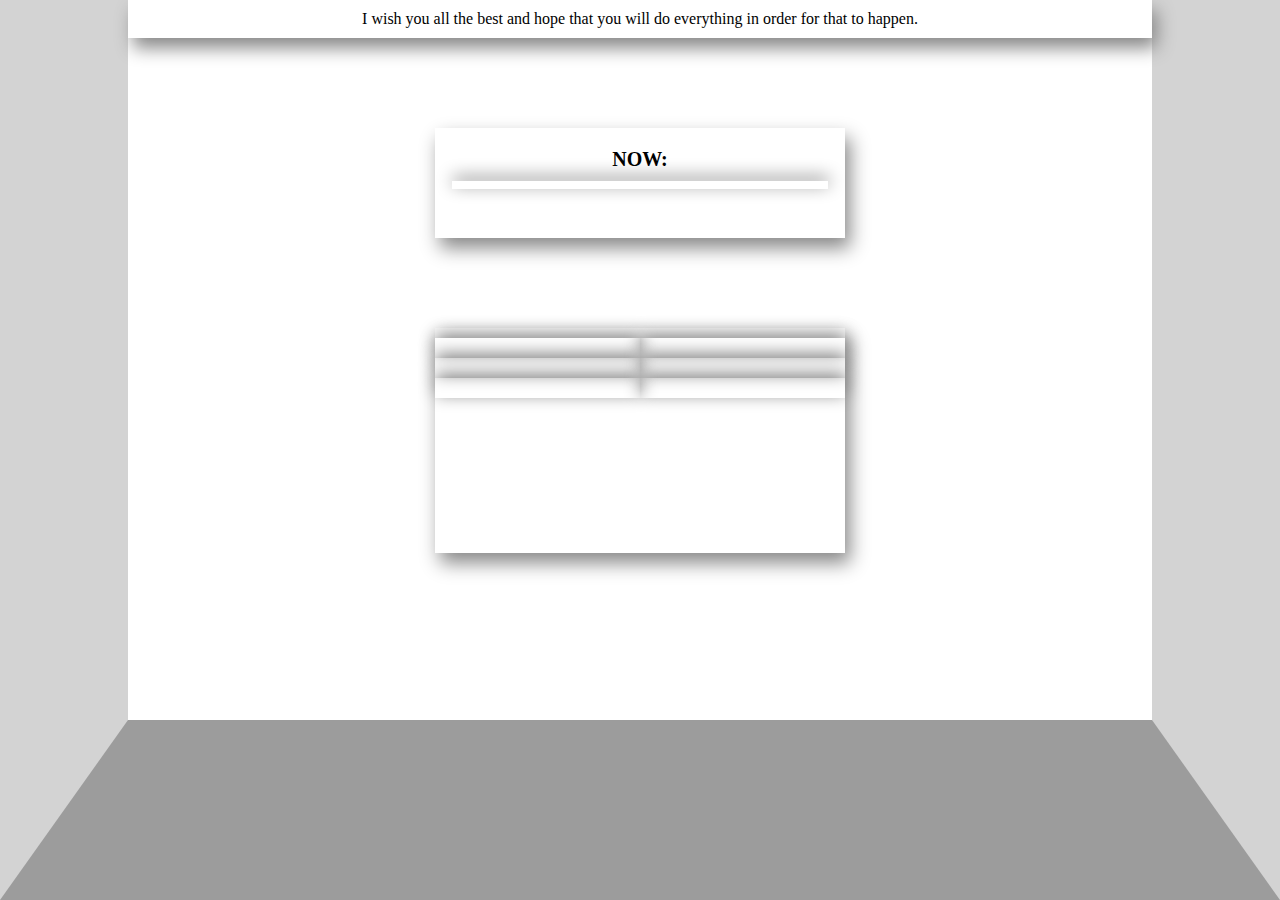
<file: index.html>
<!DOCTYPE html>
<html>
  <head>
    <meta charset="UTF-8">
    <link rel="stylesheet" type="text/css" href="css/style.css">
    <title>Base Test</title>
  </head>
  <body>
  	<div id='start'>
  		<p>I wish you all the best and hope that you will do everything in order for that to happen.</p>

  		<div id='time'>
  			<h5>Now:</h5>
  			<p id='display'></p>
  		</div>

  		<div id='mirror'>
  			<div class='countdown'>
  				<p id='h'></p>
  				<p id='m'></p>
  				<p id='s'></p>
  			</div>
  			<div class='countdown'>
  				<p id='cdh'></p>
  				<p id='cdm'></p>
  				<p id='cds'></p>
  			</div>
  		</div>
  	</div>

  <script src="script/script.js"></script>
  
  </body>
</html>
</file>
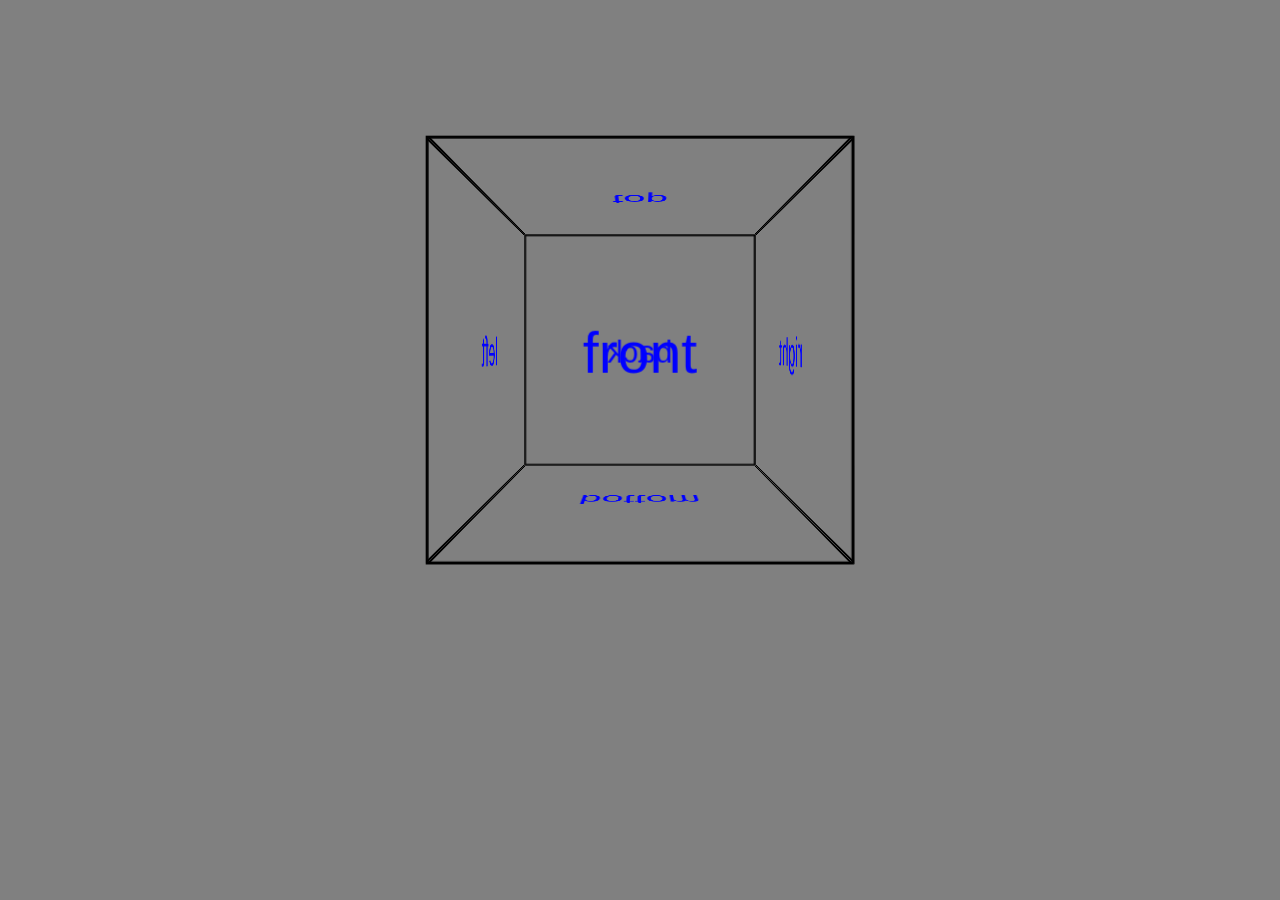
<file: html/cube.html>
<!DOCTYPE html>
  <html>
    <head>
      <meta charset="UTF-8">
      <link rel="stylesheet" type="text/css" href="../css/cube.css">
      <title>Base Test</title>
    </head>
    <body>
		<div class="container">
  			<div class="cube">
    			<div class="side front">front</div>
    			<div class="side back">back</div>
    			<div class="side right">right</div>
    			<div class="side left">left</div>
    			<div class="side top">top</div>
   				<div class="side bottom">bottom</div>
  			</div>
		</div>

	<script src="../script/cube.js"></script>

  </body>
</html>
</file>
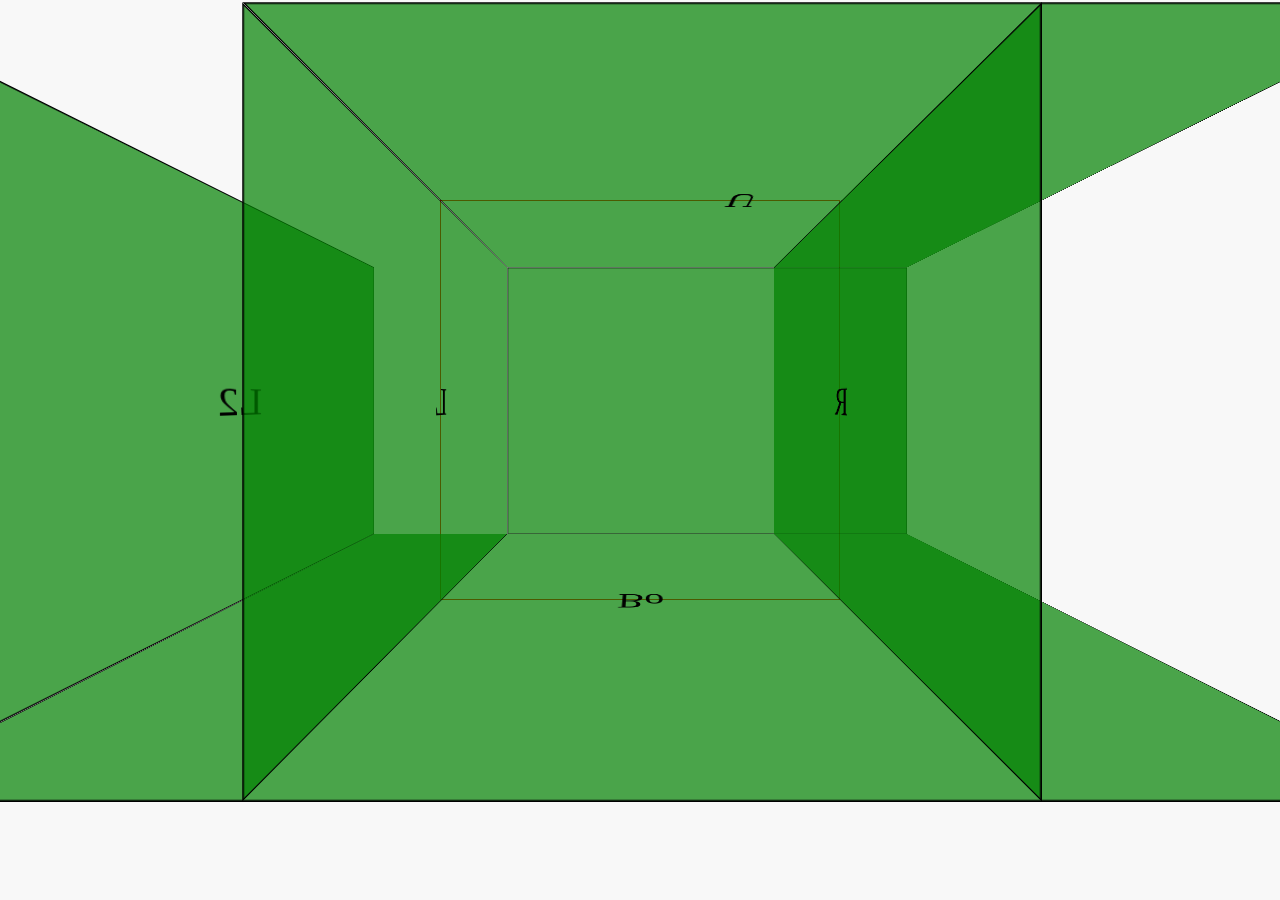
<file: html/perspect.html>
<!DOCTYPE html>
  <html>
    <head>
      <meta charset="UTF-8">
      <link rel="stylesheet" type="text/css" href="../css/perspect.css">
      <title>Base Test</title>
    </head>
    <body>
      <div class='main'>
        <div class='rect'>
          <div class='side bottom'>Bo</div>
          <div class='side left'>L</div>
          <div class='side left2'>L2</div>
          <div class='side right'>R</div>
          <div class='side upper'>U</div>
          <div class='side face'>F</div>
          <div class='side back'>
            <p id='display'></p>
          </div>
        </div>
      </div>

  <script src="../script/times.js"></script>

  </body>
</html>
</file>
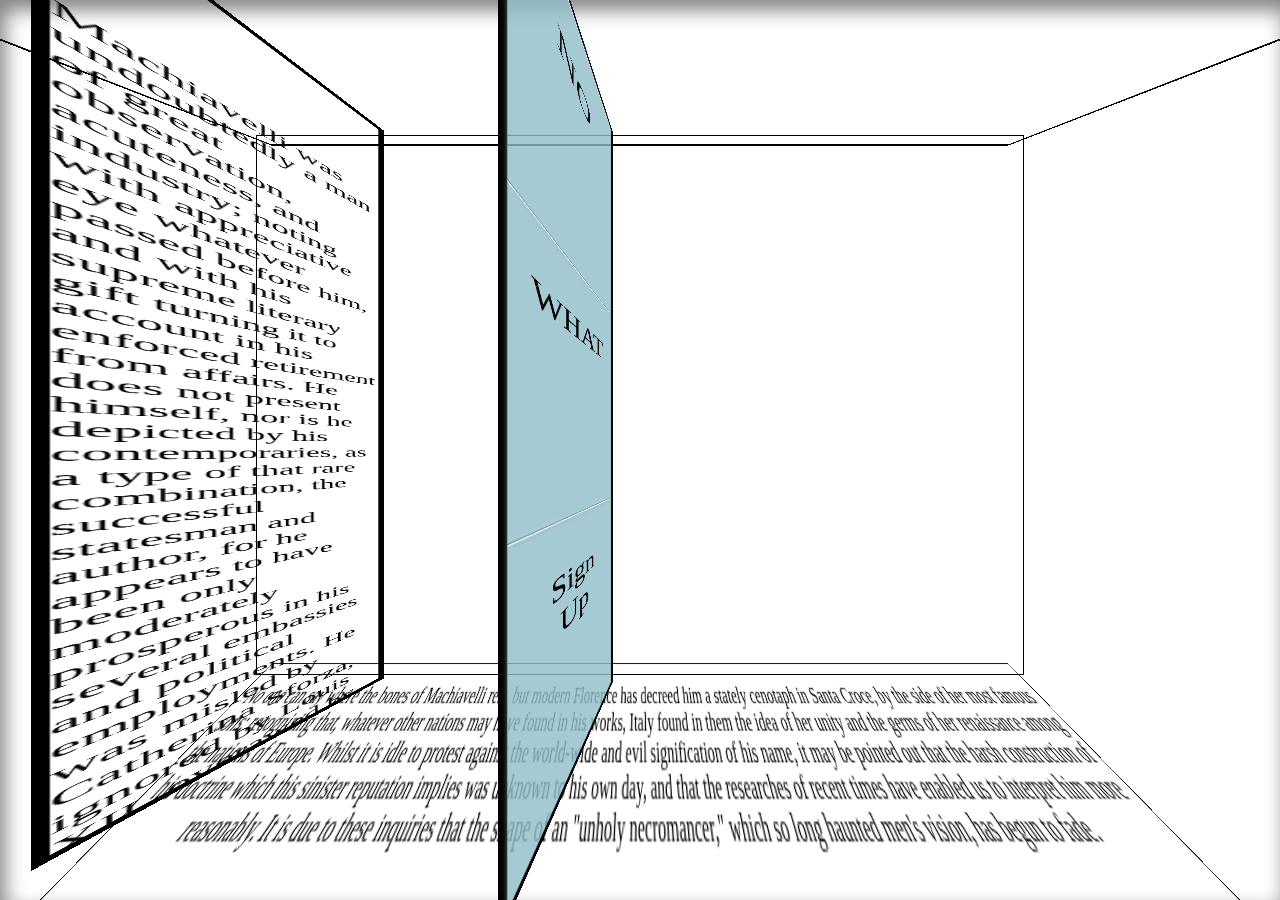
<file: html/room.html>
<!DOCTYPE html>
<html>
  <head>
    <meta charset="UTF-8">
    <link rel="stylesheet" type="text/css" href="../css/room.css">
    <title>Space Test</title>
  </head>
  <body>

    <div id='main'>

      <div id='up'>
       <!--  <p>No one can say where the bones of Machiavelli rest, but modern Florence has decreed him a stately cenotaph in Santa Croce, by the side of her most famous sons; recognizing that, whatever other nations may have found in his works, Italy found in them the idea of her unity and the germs of her renaissance among the nations of Europe. Whilst it is idle to protest against the world-wide and evil signification of his name, it may be pointed out that the harsh construction of his doctrine which this sinister reputation implies was unknown to his own day, and that the researches of recent times have enabled us to interpret him more reasonably. It is due to these inquiries that the shape of an "unholy necromancer," which so long haunted men's vision, has begun to fade.
        </p> -->
      </div>

      <div id='wall'>
        <!-- <p>Machiavelli was undoubtedly a man of great observation, acuteness, and industry; noting with appreciative eye whatever passed before him, and with his supreme literary gift turning it to account in his enforced retirement from affairs. He does not present himself, nor is he depicted by his contemporaries, as a type of that rare combination, the successful statesman and author, for he appears to have been only moderately prosperous in his several embassies and political employments. He was misled by Catherina Sforza, ignored by Louis XII, overawed by Cesare Borgia; several of his embassies were quite barren of results; his attempts to fortify Florence failed, and the soldiery that he raised astonished everybody by their cowardice. In the conduct of his own affairs he was timid and time-serving; he dared not appear by the side of Soderini, to whom he owed so much, for fear of compromising himself; his connection with the Medici was open to suspicion, and Giuliano appears to have recognized his real forte when he set him to write the "History of Florence," rather than employ him in the state. And it is on the literary side of his character, and there alone, that we find no weakness and no failure.
        </p> -->
      </div>

      <div id='left'>
        <p>Machiavelli was undoubtedly a man of great observation, acuteness, and industry; noting with appreciative eye whatever passed before him, and with his supreme literary gift turning it to account in his enforced retirement from affairs. He does not present himself, nor is he depicted by his contemporaries, as a type of that rare combination, the successful statesman and author, for he appears to have been only moderately prosperous in his several embassies and political employments. He was misled by Catherina Sforza, ignored by Louis XII, overawed by Cesare Borgia; several of his embassies were quite barren of results; his attempts to fortify Florence failed, and the soldiery that he raised astonished everybody by their cowardice. In the conduct of his own affairs he was timid and time-serving; he dared not appear by the side of Soderini, to whom he owed so much, for fear of compromising himself; his connection with the Medici was open to suspicion, and Giuliano appears to have recognized his real forte when he set him to write the "History of Florence," rather than employ him in the state. And it is on the literary side of his character, and there alone, that we find no weakness and no failure.
        </p>
      </div>

      <div id='nav'>
        <div id='one' class='bar'>
          <p>NO</p>
        </div>
        <div id='two' class='bar'>
          <p>WHAT</p>
        </div>
        <div id='three' class='bar'>
          <p>Sign Up</p>
        </div>
      </div>

      <div id='floor'>
        <p>No one can say where the bones of Machiavelli rest, but modern Florence has decreed him a stately cenotaph in Santa Croce, by the side of her most famous sons; recognizing that, whatever other nations may have found in his works, Italy found in them the idea of her unity and the germs of her renaissance among the nations of Europe. Whilst it is idle to protest against the world-wide and evil signification of his name, it may be pointed out that the harsh construction of his doctrine which this sinister reputation implies was unknown to his own day, and that the researches of recent times have enabled us to interpret him more reasonably. It is due to these inquiries that the shape of an "unholy necromancer," which so long haunted men's vision, has begun to fade.
        </p>
      </div>

    </div>
  
  </body>
</html>
</file>
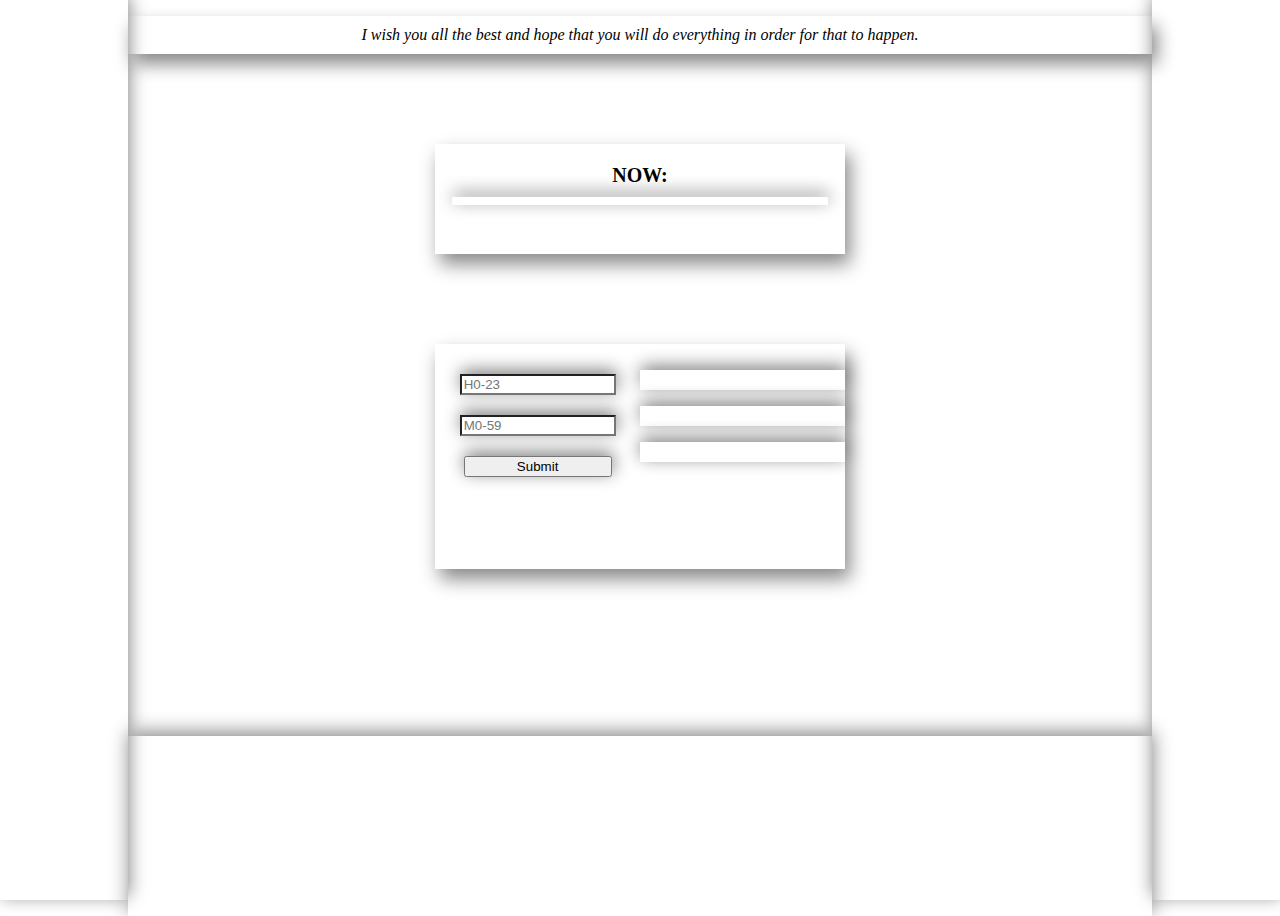
<file: html/space.html>
<!DOCTYPE html>
<html>
  <head>
    <meta charset="UTF-8">
    <link rel="stylesheet" type="text/css" href="../css/space.css">
    <title>Base Test</title>
  </head>
  <body>
    <div id='left'>
    </div>

  	<div id='start'>
  		<p id='og'>I wish you all the best and hope that you will do everything in order for that to happen.</p>

  		<div id='time'>
  			<h5>Now:</h5>
  			<p id='display'></p>
  		</div>

  		<div id='mirror'>

  			<div class='countdown'>
          <form id='when'>
            <input placeholder='H0-23'></input>
            <input placeholder='M0-59'></input>
            <input type='hidden'></input>
            <input type='submit'></input>
          </form>
  			</div>

  			<div class='countdown'>
  				<p id='cdh'></p>
  				<p id='cdm'></p>
  				<p id='cds'></p>
  			</div>

  		</div>

  	</div>

    <div id='bottom'>
    </div>

    <div id='right'>
    </div>
  <script src="../script/script1.js"></script>
  
  </body>
</html>
</file>
<file: css/style.css>
body {
	margin: 0;
	padding: 0;
}

#start {
	width: 80%;
	height: 80vh;
	border-left: 10vw solid rgba(147, 147, 147, 0.4);
	border-bottom: 20vh solid rgba(11, 11, 11, 0.4);
	border-right: 10vw solid rgba(147, 147, 147, 0.4);
	margin: auto;
}

#start p {
	text-align: center;
    padding: 10px;
    box-shadow: 5px 10px 18px #888888;
    margin: 0;
}

div #time {
	width: 40%;
	height: 10vh;
	margin: 10vh auto;
    padding: 10px 0;
    box-shadow: 5px 10px 18px #888888;
}

#time h5 {
	margin: auto;
	padding: 10px;
	text-transform: uppercase;
	text-align: center;
	font-size: 20px;
}

#time #display {
	margin: auto;
	width: 90%;
	padding: 4px;
	box-shadow: 1px -4px 17px grey;
}

div #mirror {
	width: 40%;
	height: 25vh;
	margin: 10vh auto;
    padding: 10px 0;
    box-shadow: 5px 10px 18px #888888;
    box-sizing: border-box;
}

div .countdown {
	width: 50%;
	height: 100%;
	display: inline-block;
	float: left;
}

#mirror p {
	box-shadow: 1px -4px 17px grey;
}
</file>
<file: css/cube.css>
* {
	box-sizing: border-box;
}

body {
	background-color: grey;
	overflow: hidden;
}

.container {
	position: relative;
	margin: 200px auto;
	width: 300px;
	height: 300px;
	perspective: 500px;
}

.cube {
	width: inherit;
	height: inherit;
	transform-style: preserve-3d;
}

.side {
	position: absolute;
	width: inherit;
	height: inherit;
	border: 2px solid black;
	font: normal 40px Arial;
	text-align: center;
	line-height: 300px;
	color: blue;
}

.front {
	transform: translateZ(150px);
}

.back {
	transform: rotateY(180deg) translateZ(150px);
}

.right {
	transform: rotateY(90deg) translateZ(150px);
}

.left {
	transform: rotateY(-90deg) translateZ(150px);
}

.top {
	transform: rotateX(90deg) translateZ(150px);
}

.bottom {
	transform: rotateX(-90deg) translateZ(150px);
}
</file>
<file: css/perspect.css>
* {
	box-sizing: border-box;
}

body {
	overflow: hidden;
	background: rgba(127, 127, 127, 0.05);
}

.main {
	position: relative;
	margin: 200px auto;
	width: 400px;
	height: 400px;
	border: 1px solid red;
	perspective: 400px;
}

.rect {
	width: inherit;
	height: inherit;
	transform-style: preserve-3d;
}

.side {
	position: absolute;
	width: inherit;
	height: inherit;
	background: rgba(0, 128, 0, 0.7);
	/*background-color: green;*/
	border: 1px solid black;
	font-size: 40px;
	line-height: 400px;
	text-align: center;
}

.bottom {
	width: 800px;
	transform: rotateX(-90deg) translateZ(200px) translateX(-200px);
}

.left {
	transform: rotateY(-90deg) translateZ(200px);
}

.left2 {
	transform: rotateY(-90deg) translateZ(400px);
}

.right {
	transform: rotateY(90deg) translateZ(200px);
}

.upper {
	width: 600px;
	transform: rotateX(90deg) translateZ(200px);
}

.face {
	z-index: -1;
	visibility: hidden;
	transform: translateZ(200px);
}

.back {
	width: 600px;
	transform: rotateY(180deg) translateZ(200px);
}

#display {
	transform: rotateY(180deg) translateZ(200px);
	display: inline-block;
}

.side:hover {
	background: rgba(255, 255, 255, 0.7);
}
</file>
<file: css/room.css>
body {
	margin: 0;
	padding: 0;
}

#main {
	width: 100vw;
	height: 100vh;
	box-sizing: border-box;
	box-shadow: 5px 10px 20px grey inset;
	perspective: 162px;
	position: relative;
	overflow: hidden;
}

#up {	
	padding: 0;
	margin: 0;
	width: 80%;
	height: 20%;
	border: 4px solid black;
	/*background-color: grey;*/
	transform: rotateX(45deg);
	box-sizing: border-box;
	position: absolute;
	top: 0;
	left: 10%;
}

#wall {
	padding: 0;
	margin: 0;
	position: absolute;
	top: 15%;
	left: 20%;
	width: 60%;
	height: 60%;
	border: 1px solid black;
	box-sizing: border-box;
}

#floor {
	padding: 0;
	margin: 0;
	width: 80%;
	height: 20%;
	border: 1px solid black;
	/*background-color: grey;*/
	transform: rotateX(45deg);
	box-sizing: border-box;
	position: absolute;
	bottom: 0;
	left: 10%;
	z-index: -1;
}

#left {
	position: absolute;
	top: 4%;
	left: 15%;
	width: 10%;
	height: 78%;
	border: 4px solid black;
	transform: rotateY(45deg);
	overflow: hidden;
}

#left p {
	padding-top: 50%;
	text-align: left;
}

#nav {
	position: absolute;
	top: 2%;
	left: 40%;
	width: 10%;
	height: 83%;
	border: 5px solid black;
	transform: rotateY(65deg);
	box-sizing: border-box;
}

.bar {
	position: absolute;
	top: 0;
	width: 100%;
	height: 33.3333%;
	box-sizing: border-box;
	display: inline-block;
	float: left;
	background: rgba(142, 189, 201, 0.8);
	background: -o-linear-gradient(top, rgba(148,172,181,1) 0%,rgba(23,86,127,1) 100%);
	-moz-box-shadow:
	0px -1px 3px rgba(190,255,255,0.5), 
	2px 3px 3px rgba(0,0,0,0.2), 
	inset 0 -1px 1px rgba(0,0,0,0.5), 
	inset 0 1px 1px rgba(255,255,255,1); 
	-webkit-box-shadow:
	0px -1px 3px rgba(190,255,255,0.5), 
	2px 3px 3px rgba(0,0,0,0.2), 
	inset 0 -1px 1px rgba(0,0,0,0.5), 
	inset 0 1px 1px rgba(255,255,255,1); 
	box-shadow: 0px -1px 3px rgba(190,255,255,0.5), 
	2px 3px 3px rgba(0,0,0,0.2), 
	inset 0 -1px 1px rgba(0,0,0,0.5), 
	inset 0 1px 1px rgba(255,255,255,1); 
	z-index: 1;
}

#two {
	position: absolute;
	top: 33.3333%;
}

#three {
	position: absolute;
	top: 66.6666%;
	z-index: 7;
}

.bar p {
	padding: 10%;
	font-size: 30px;
}

p {
	text-align: center;
	/*color: white;*/
}

/*#two:hover {
	background: rgba(255, 255, 255, 0.5);
	box-shadow: 5px 10px 20px grey inset;
}*/

#three:hover {
	background: rgba(255, 255, 255, 0.5);
	box-shadow: 5px 10px 20px grey inset;
}

.bar p:hover {
	background-color: black;
}

#left:hover {
	background-image: url('../images/Shaggy.gif');
	background-size: cover;
	overflow: scroll;
}

#floor p {
	padding-bottom: 20px;
}

#floor:hover {
	background-color: white;
	border-left: 11px solid black;
	border-right: 6px solid black;
	z-index: 41;
	height: 25%;
	font-size: 27px;
	overflow: scroll;
	transform: rotateX(35deg);
	box-shadow: 5px 10px 50px grey inset;
}
</file>
<file: css/space.css>
body {
	margin: 0;
	padding: 0;
	perspective: 100%;
}

#left {
	width: 10%;
	height: 100vh;
	position: absolute;
	top: 0;
	left: 0;
	box-shadow: 1px -4px 17px grey;
	box-sizing: border-box;
	display: inline-block;
}

#start {
	width: 80%;
	height: 80vh;
	margin: auto;
	box-sizing: border-box;
	/*box-shadow: 1px -4px 17px grey;*/
}

div #start {
	box-shadow: 1px -4px 17px grey;
}

#right {
	width: 10%;
	height: 100vh;
	position: absolute;
	top: 0;
	right: 0;
	box-shadow: 1px -4px 17px grey;
	box-sizing: border-box;
	display: inline-block;
}

#bottom {
	width: 80%;
	height: 20vh;
	position: absolute;
	left: 10%;
	box-sizing: border-box;
	box-shadow: 1px -4px 18px #888888;
}

#start p {
	text-align: center;
    padding: 10px;
    box-shadow: 5px 10px 18px #888888;
}

#start #og {
	font-style: italic;
	/*margin-top: 5vh;*/
}

div #time {
	width: 40%;
	height: 10vh;
	margin: 10vh auto;
    padding: 10px 0;
    box-shadow: 5px 10px 18px #888888;
}

#time h5 {
	margin: auto;
	padding: 10px;
	text-transform: uppercase;
	text-align: center;
	font-size: 20px;

}

#time #display {
	margin: auto;
	width: 90%;
	padding: 4px;
	box-shadow: 1px -4px 17px grey;
}

div #mirror {
	width: 40%;
	height: 25vh;
	margin: 10vh auto;
    padding: 10px 0;
    box-shadow: 5px 10px 18px #888888;
    box-sizing: border-box;
}

div .countdown {
	width: 50%;
	height: 100%;
	display: inline-block;
	float: left;
}

#mirror p {
	box-shadow: 1px -4px 17px grey;
}

#mirror form {
	text-align: center;
    padding: 10px;
}

#mirror input {
	width: 80%;
	margin: 10px auto;
    box-shadow: 1px -4px 17px grey;
}
</file>
